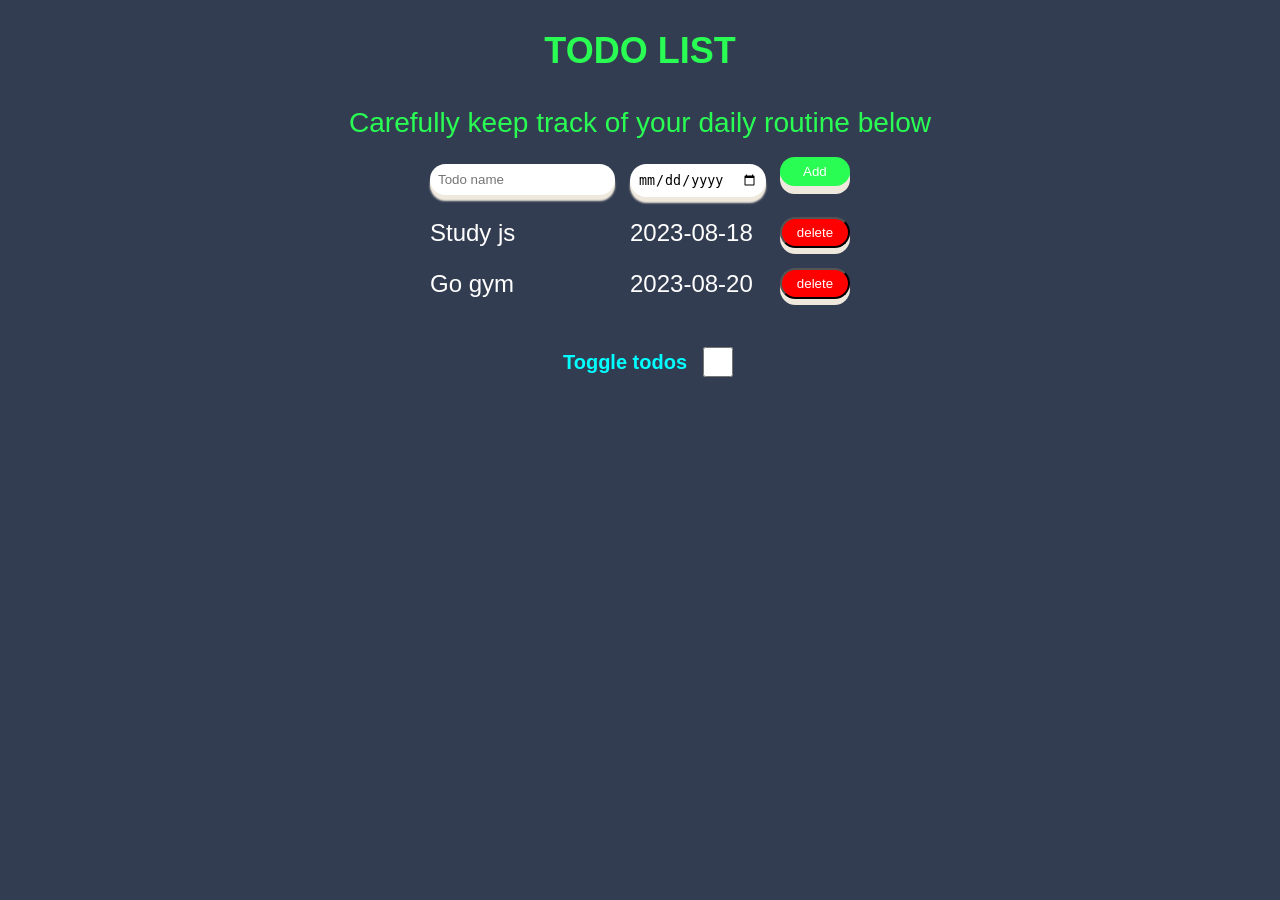
<file: index.html>
<!DOCTYPE html>
<html>
  <head>
    <meta charset="UTF-8">
    <meta name="viewport" content="width=device-width, initial-scale=1.0">
    <title>Todo list project</title>
    <link rel="stylesheet" href="styles/todo-list.css">
    
  </head>
  <body>
    
    <div class="todo-container">
      <h2 class="todo-header">todo list</h2>  
      <h3 class="todo-subheader">Carefully keep track of your daily routine below</h3> 

      <div class="todo-grid-input">
        <div>
          <input placeholder="Todo name" class="todo-input">
        </div>

        <div>
          <input type="date" class="js-duedate-input duedate-input">
        </div>

        <div>
          <button class="todo-btn add-btn js-add-todo-btn">Add</button>
        </div>
      </div>
        
      <div class="toggle-todo">
        <div class="js-todo-list todo-grid"></div>  
      </div>

      <div id="align-checkbox">
       <div id="toggle-todo-title">Toggle todos<input type="checkbox" name="checkbox" class="enlarge-checkbox" id="checkbox"></div>  
      </div>

    </div>
    <script src="scripts/todo-list.js"></script>
  
  </body>
</html>
</file>
<file: styles/todo-list.css>
*{
  box-sizing: border-box;
 padding: 0;
 margin: 0;
}


body{
  background: url();
 font-weight: 500;
 font-family: Arial;
 background-color:#333D51;
 color:white;
 font-size: clamp(1.5rem, 2.5vh, 3rem);
} 



.todo-header{
 text-align: center;
 font-weight: 700;
 text-transform: uppercase;
 color:#29fd53;
 padding-bottom: 20px;
 padding-top: 30px; 
}

.todo-subheader{
 text-align:center;
 color:#29fd53;
 font-weight: 400;
 margin-block:15px;
}

.todo-grid,
.todo-grid-input{
 display:grid;
 grid-template-columns:180px 130px 70px;
 column-gap: 20px;
 row-gap: 20px;
 justify-content: center;
 align-items: center;
}


.todo-grid-input{
 margin-bottom:20px;
 align-items:stretch;
 margin-top:10px;
}

.todo-input,.duedate-input{
 padding:8px;
 border:none;
 border-radius: 50px;
 box-shadow: 0px 4px 0px 0 rgb(239,232,221), 
 0px 6px 2px 0 rgb(239,232,221) ;
 margin-top:10px  
}

.todo-input,.duedate-input:focus{
outline:none;
}

.todo-input{
 align-items: stretch;
}

.delete-btn{
 border-radius: 50px;
 padding:6px;
 background-color:red;
 color:white;
 cursor: pointer;
 box-shadow: 0px 6px 0px 0 rgb(239,232,221) , 0px 4px 0px 0 red ;
}

.add-btn{
 background-color: #29fd53;
 border-radius:50px;
 border:none;
 cursor:pointer;
 color:white;
 padding-inline: 23px;
 padding-block: 7px;
 box-shadow: 0px 8px 0px 0 rgb(239,232,221) , 0px 4px 0px 0 #29fd53;
} 

  input.enlarge-checkbox{
width:30px;
height:30px;
position:relative;
left:1rem;
top:8px
} 

#toggle-todo-title{
  position: relative;
  top:40px;
  text-align: center;
  font-size: 20px;
  font-weight: 600;
  color:aqua
  
}
</file>
